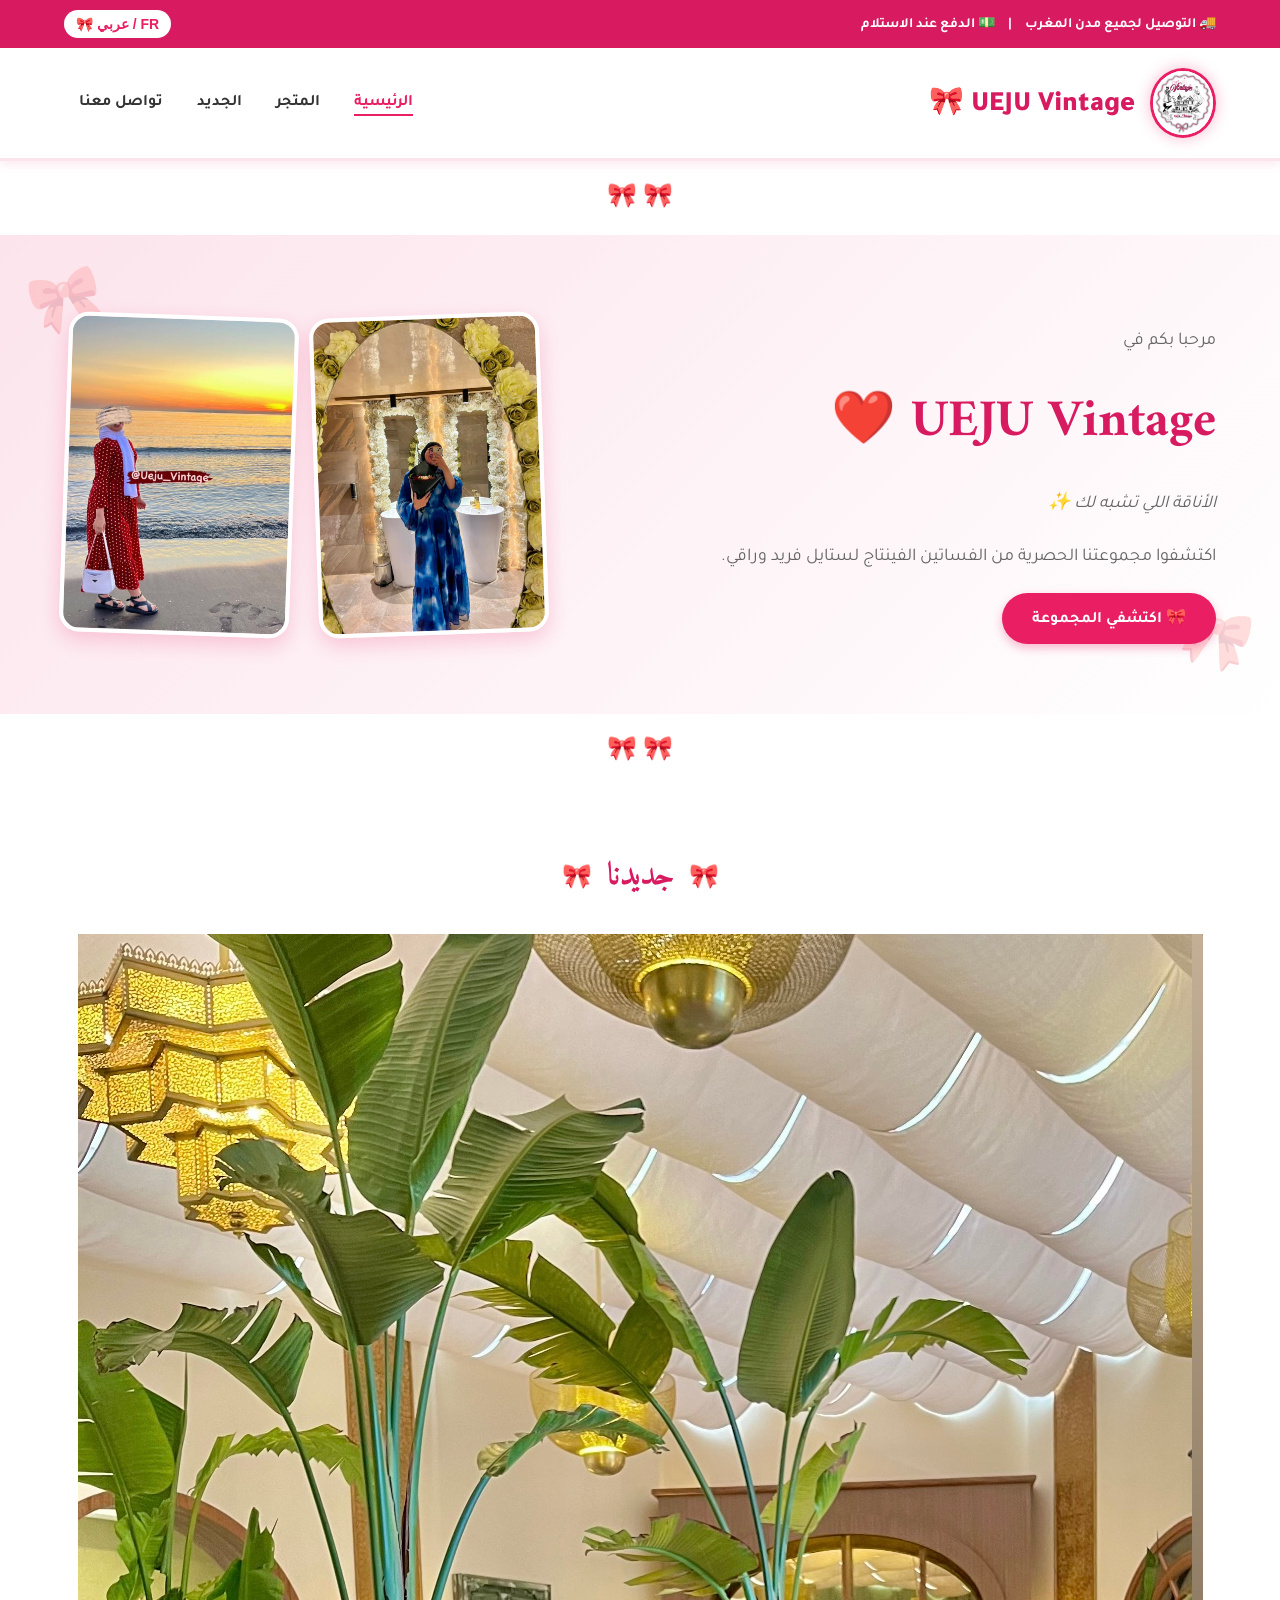
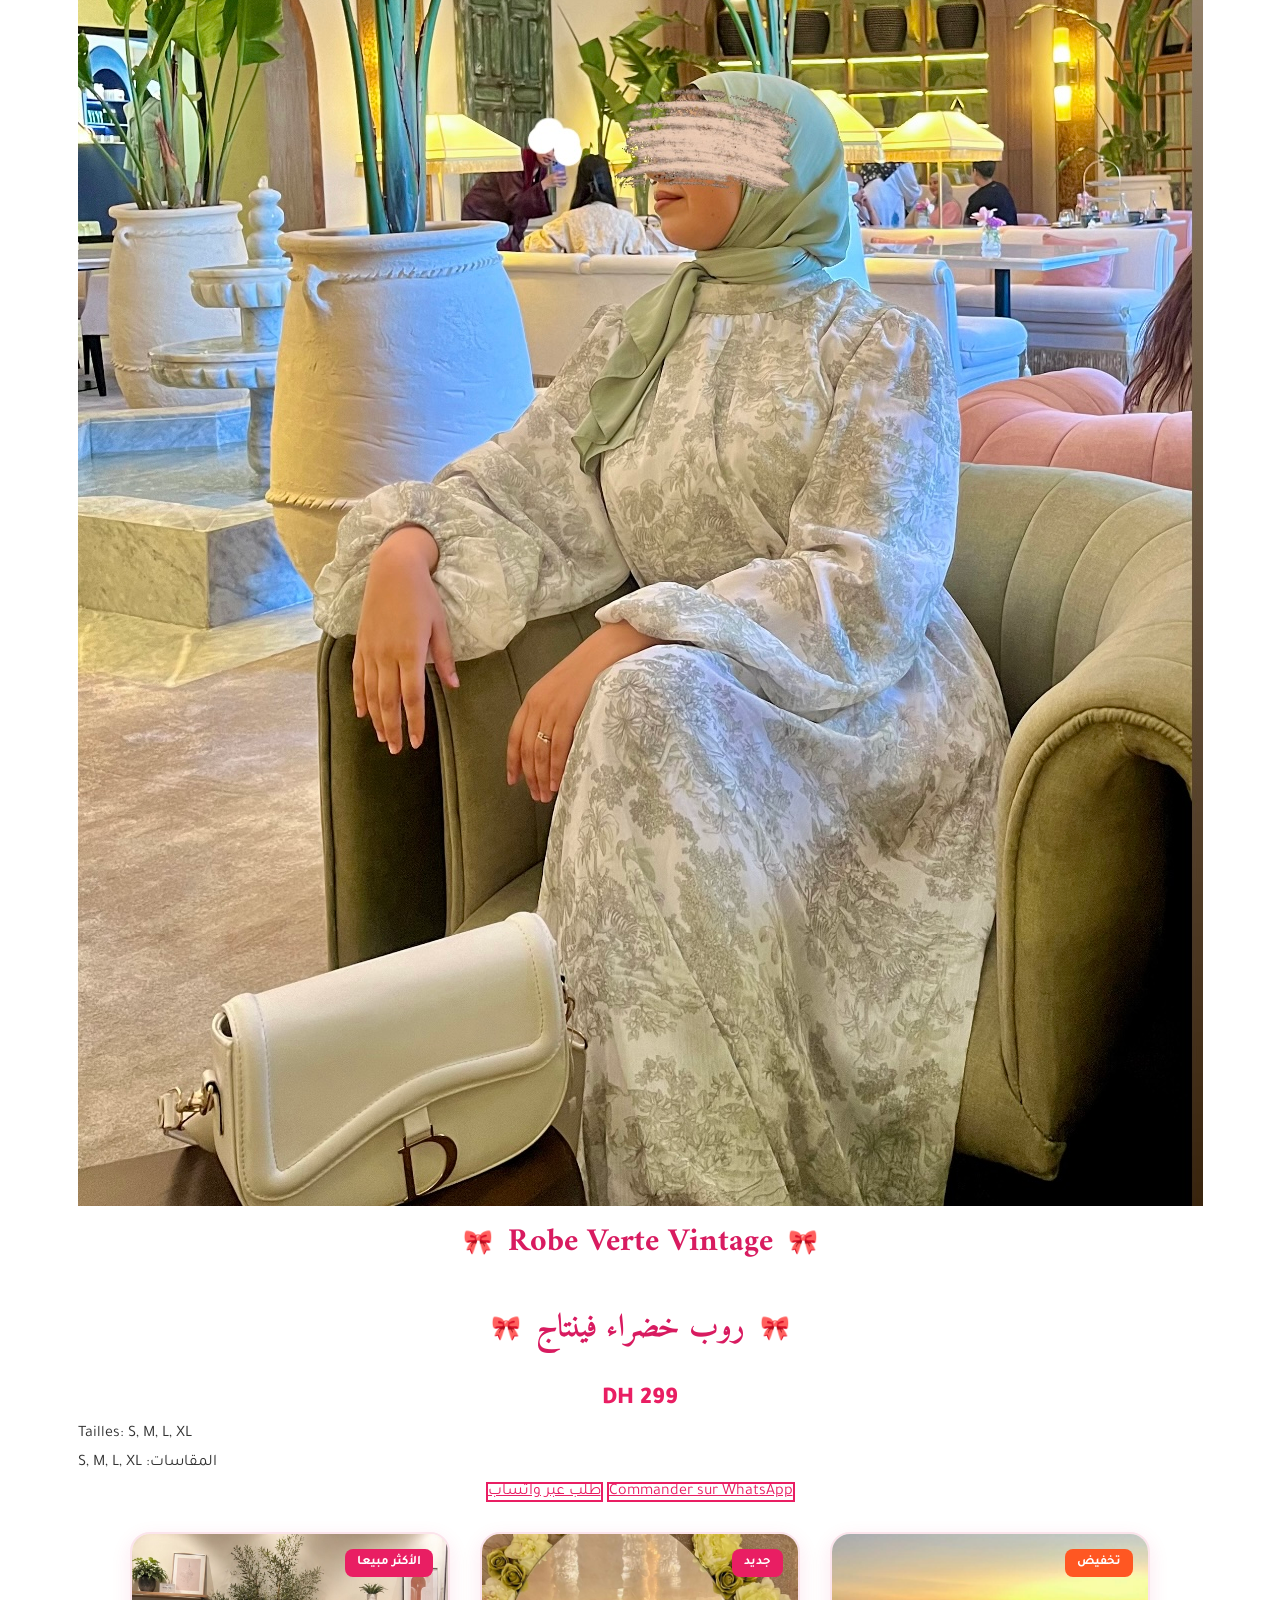
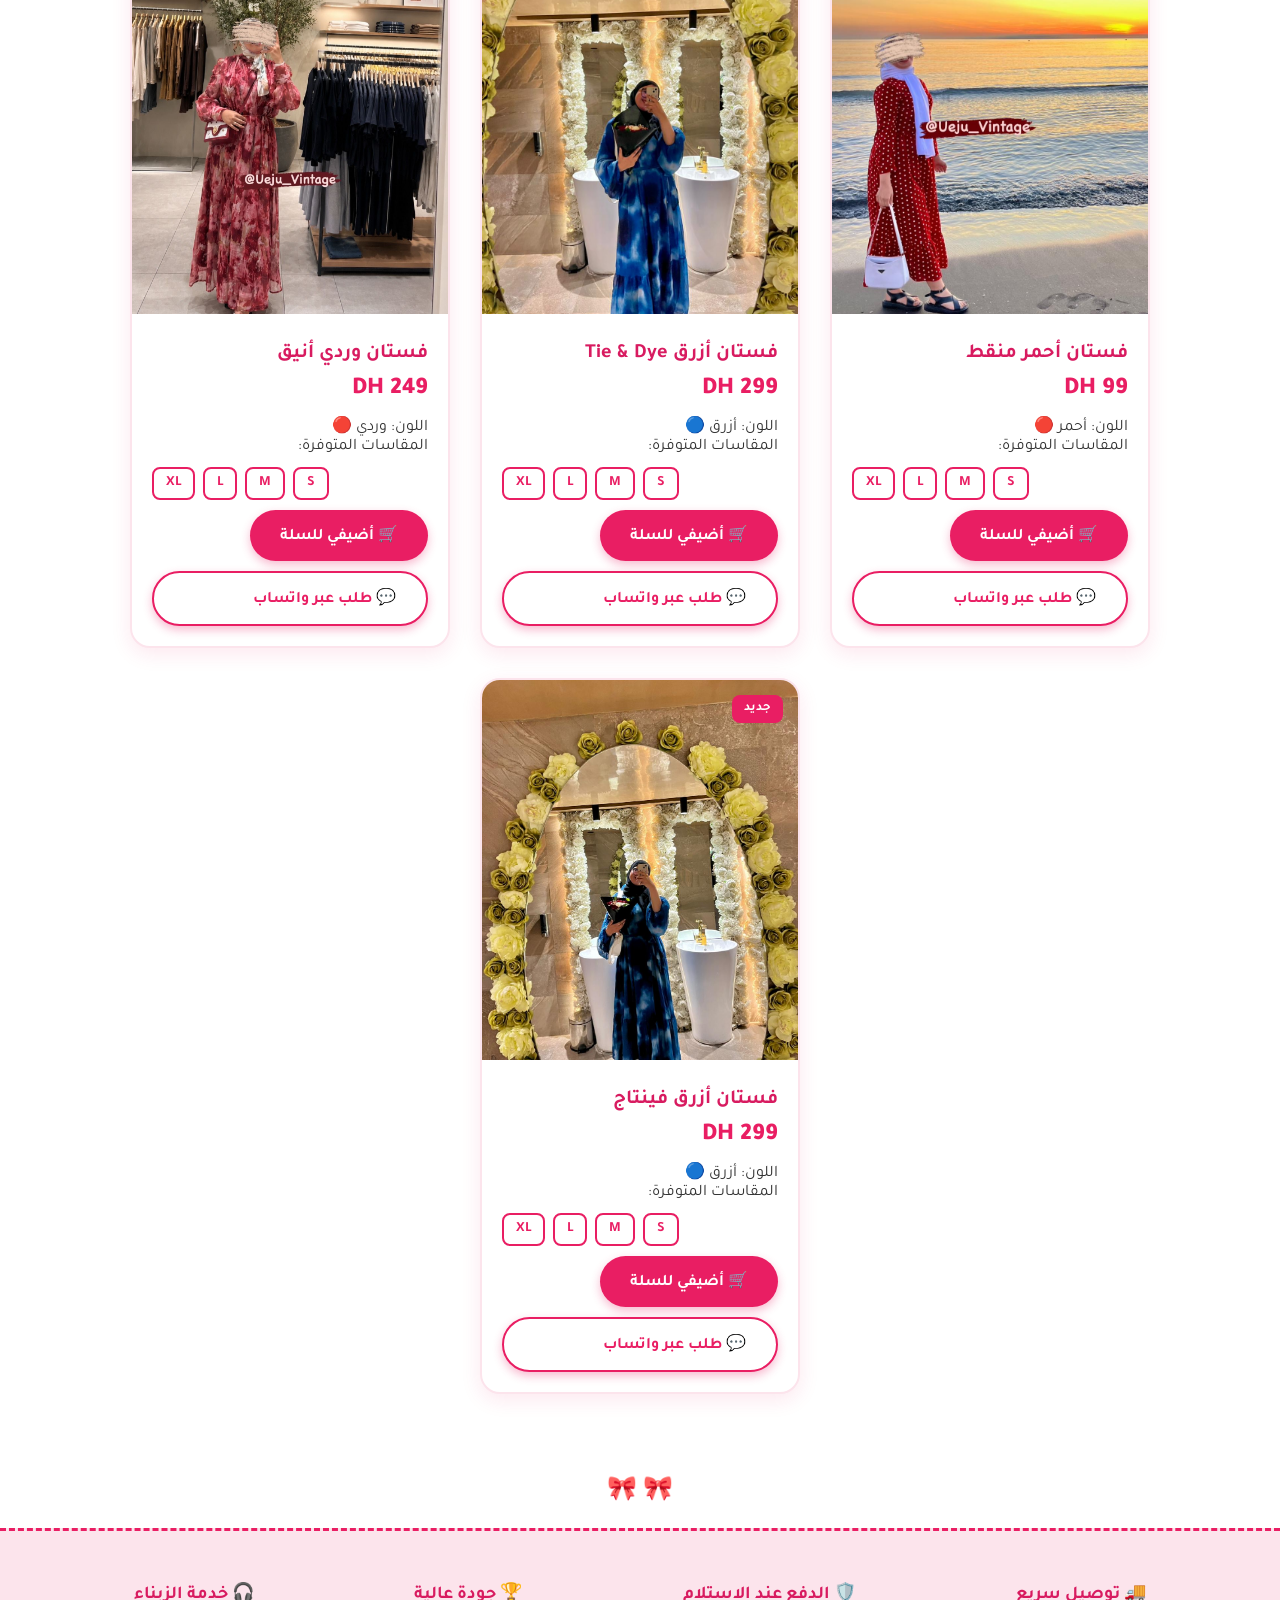
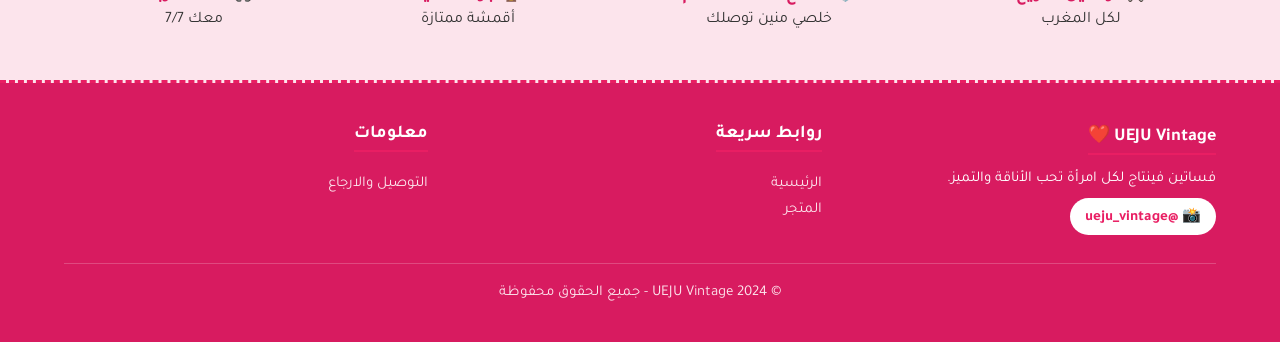
<file: index.html>
<!DOCTYPE html>
<html lang="ar" dir="rtl">
<head>
<meta charset="UTF-8">
<meta name="viewport" content="width=device-width, initial-scale=1.0">
<title>UEJU Vintage</title>
<link href="https://fonts.googleapis.com/css2?family=Tajawal:wght@400;700;900&family=Amiri:wght@400;700&family=Playfair+Display:wght@400;700&family=Poppins:wght@400;500;700&display=swap" rel="stylesheet">
<style>
:root{--pink:#e91e63;--dark-pink:#d81b60;--light-pink:#fce4ec;--text:#333;--bg:#fff;}
*{margin:0;padding:0;box-sizing:border-box}
body{font-family:'Tajawal',sans-serif;color:var(--text);background:var(--bg);background-image:url('https://www.transparenttextures.com/patterns/otis-redding.png');}
body.lang-fr{font-family:'Poppins',sans-serif; direction:ltr; text-align:left;}
h1,h2,h3{font-family:'Amiri',serif}
.lang-fr h1,.lang-fr h2,.lang-fr h3{font-family:'Playfair Display',serif}

.top-bar{background:var(--dark-pink);padding:10px 5%;font-size:14px;display:flex;justify-content:space-between;align-items:center;color:#fff;font-weight:700}
.lang-switcher{background:#fff;color:var(--pink);border:none;padding:6px 12px;border-radius:20px;font-weight:700;cursor:pointer;font-size:14px}
header{display:flex;align-items:center;justify-content:space-between;padding:20px 5%;background:#fff;box-shadow:0 3px 10px rgba(233,30,99,0.1);position:sticky;top:0;z-index:10;border-bottom:3px solid var(--light-pink)}
.logo{display:flex;align-items:center;gap:15px;color:var(--dark-pink);font-size:28px;font-weight:900}
.logo img{height:70px;border-radius:50%;border:3px solid var(--pink);box-shadow:0 0 15px rgba(233,30,99,0.3)}
nav a{margin:0 15px;text-decoration:none;color:var(--text);font-weight:700;font-size:16px}
nav a.active, nav a:hover{color:var(--pink);border-bottom:2px solid var(--pink);padding-bottom:3px}
.lang-fr nav a{margin:0 15px}

.divider{text-align:center;margin:20px 0;color:var(--pink);font-size:24px}

.hero{position:relative;display:flex;align-items:center;justify-content:space-between;padding:70px 5%;background:linear-gradient(135deg, var(--light-pink) 0%, #fff 100%);overflow:hidden;gap:40px}
.lang-fr .hero{flex-direction:row;}
.hero::before{content:'🎀';position:absolute;left:30px;top:30px;font-size:60px;opacity:0.2;z-index:0;transform:rotate(-15deg)}
.lang-fr .hero::before{left:auto; right:30px;}
.hero::after{content:'🎀';position:absolute;right:30px;bottom:30px;font-size:60px;opacity:0.2;z-index:0;transform:rotate(15deg)}
.lang-fr .hero::after{right:auto; left:30px;}
.hero-text{max-width:50%;position:relative;z-index:2;text-align:right}
.lang-fr .hero-text{text-align:left;}
.hero-text h2{font-size:52px;color:var(--dark-pink);margin:10px 0}
.hero-text p{margin:20px 0;color:#666;line-height:1.8;font-size:18px}
.btn{background:var(--pink);color:#fff;border:none;padding:14px 30px;border-radius:30px;font-weight:700;cursor:pointer;text-decoration:none;display:inline-block;transition:0.3s;font-size:16px;box-shadow:0 4px 10px rgba(233,30,99,0.3)}
.btn:hover{transform:scale(1.05);background:var(--dark-pink)}

.hero-images{display:flex;gap:20px;position:relative;z-index:2}
.hero-images img{width:230px;height:320px;object-fit:cover;border-radius:20px;box-shadow:0 8px 20px rgba(233,30,99,0.2);border:4px solid #fff;transition:0.3s}
.hero-images img:hover{transform:scale(1.05) rotate(0deg) !important}

.section{padding:60px 5%;text-align:center;position:relative}
.section h3{font-size:32px;margin-bottom:30px;color:var(--dark-pink)}
.section h3::before,.section h3::after{content:'🎀';margin:0 15px;color:var(--pink);font-size:24px}

.products{display:flex;gap:30px;justify-content:center;flex-wrap:wrap}
.card{background:#fff;border-radius:20px;box-shadow:0 6px 20px rgba(233,30,99,0.1);width:320px;overflow:hidden;text-align:right;position:relative;transition:0.3s;border:2px solid var(--light-pink)}
.lang-fr .card{text-align:left;}
.card:hover{transform:translateY(-10px);box-shadow:0 10px 25px rgba(233,30,99,0.2)}
.badge{position:absolute;top:15px;right:15px;background:var(--pink);color:#fff;padding:6px 12px;border-radius:8px;font-size:13px;z-index:2;font-weight:700}
.lang-fr .badge{right:auto; left:15px;}
.badge.promo{background:#ff5722}
.card img{width:100%;height:380px;object-fit:cover}
.card-body{padding:20px}
.card-body h4{font-size:20px;margin-bottom:8px;color:var(--dark-pink)}
.price{color:var(--pink);font-size:24px;font-weight:900;margin:10px 0}
.sizes{display:flex;gap:8px;margin:10px 0;justify-content:flex-end;flex-wrap:wrap}
.lang-fr .sizes{justify-content:flex-start;}
.sizes span{border:2px solid var(--pink);padding:6px 12px;border-radius:8px;font-size:14px;cursor:pointer;font-weight:700;color:var(--pink)}
.sizes span:hover{background:var(--pink);color:#fff}
.whatsapp-btn{background:#fff;color:var(--pink);border:2px solid var(--pink);margin-top:10px;width:100%}

.features{display:flex;justify-content:space-around;padding:50px 5%;background:var(--light-pink);gap:20px;flex-wrap:wrap;border-top:3px dashed var(--pink);border-bottom:3px dashed var(--pink)}
.feature{text-align:center;max-width:200px}
.feature h5{color:var(--dark-pink);font-size:18px;margin-bottom:5px}

footer{background:var(--dark-pink);padding:40px 5%;font-size:15px;color:#fff;position:relative;text-align:right}
.lang-fr footer{text-align:left;}
.footer-grid{display:grid;grid-template-columns:repeat(auto-fit,minmax(200px,1fr));gap:30px;margin-bottom:20px}
footer h5{margin-bottom:15px;color:#fff;font-size:18px;border-bottom:2px solid var(--pink);padding-bottom:5px;display:inline-block}
footer a{display:block;color:#fce4ec;text-decoration:none;margin:8px 0}
footer a:hover{color:#fff}
.copyright{text-align:center;border-top:1px solid rgba(255,255,255,0.2);padding-top:20px;color:#fce4ec}
.insta-link{display:inline-flex;align-items:center;gap:8px;background:#fff;color:var(--pink);padding:8px 15px;border-radius:20px;font-weight:700;margin-top:10px}
</style>
</head>
<body>

<div class="top-bar">
  <div>
    <span class="lang-ar">🚚 التوصيل لجميع مدن المغرب</span>
    <span class="lang-fr" style="display:none">🚚 Livraison partout au Maroc</span>
    <span style="margin:0 10px">|</span>
    <span class="lang-ar">💵 الدفع عند الاستلام</span>
    <span class="lang-fr" style="display:none">💵 Paiement à la livraison</span>
  </div>
  <button class="lang-switcher" onclick="switchLang()">FR / عربي 🎀</button>
</div>

<header>
  <div class="logo">
    <img src="logo.jpg" alt="UEJU Vintage"> 
    <span>UEJU Vintage 🎀</span>
  </div>
  <nav>
    <a href="#" class="active lang-ar">الرئيسية</a>
    <a href="#" class="active lang-fr" style="display:none">Accueil</a>
    <a href="#" class="lang-ar">المتجر</a>
    <a href="#" class="lang-fr" style="display:none">Boutique</a>
    <a href="#" class="lang-ar">الجديد</a>
    <a href="#" class="lang-fr" style="display:none">Nouveautés</a>
    <a href="#" class="lang-ar">تواصل معنا</a>
    <a href="#" class="lang-fr" style="display:none">Contact</a>
  </nav>
</header>

<div class="divider">🎀 🎀</div>

<section class="hero">
  <div class="hero-text">
    <p class="lang-ar">مرحبا بكم في</p>
    <p class="lang-fr" style="display:none">BIENVENUE CHEZ</p>
    <h2>UEJU Vintage ❤️</h2>
    <p class="lang-ar"><em>الأناقة اللي تشبه لك ✨</em></p>
    <p class="lang-fr" style="display:none"><em>L'élégance qui vous ressemble ✨</em></p>
    <p class="lang-ar">اكتشفوا مجموعتنا الحصرية من الفساتين الفينتاج لستايل فريد وراقي.</p>
    <p class="lang-fr" style="display:none">Découvrez notre collection exclusive de robes vintage pour un style unique et raffiné.</p>
    <a href="#nouveautes" class="btn lang-ar">🎀 اكتشفي المجموعة</a>
    <a href="#nouveautes" class="btn lang-fr" style="display:none">🎀 Découvrir la collection</a>
  </div>
  <div class="hero-images">
    <img src="robe-bleue2.jpg" alt="Robe Bleue" style="transform:rotate(-2deg)">
    <img src="robe-rouge.jpg" alt="Robe Rouge" style="transform:rotate(2deg)">
  </div>
</section>

<div class="divider">🎀 🎀</div>

<section class="section" id="nouveautes">
  <h3 class="lang-ar">جديدنا</h3>
  <h3 class="lang-fr" style="display:none">NOS NOUVEAUTÉS</h3>
  <div class="products">
    <!-- 6. Robe Verte Vintage 299DH -->
<div class="product-card">
    <img src="robe-verte-vintage.jpg" alt="Robe Verte Vintage">
    <h3 lang="fr">Robe Verte Vintage</h3><h3 lang="ar">روب خضراء فينتاج</h3>
    <p class="price">299 DH</p>
    <p class="sizes" lang="fr">Tailles: S, M, L, XL</p><p class="sizes" lang="ar">المقاسات: S, M, L, XL</p>
    <a href="https://wa.me/212655576826?text=Bghit Robe Verte Vintage 299DH Taille S M L XL" target="_blank" class="whatsapp-btn" lang="fr">Commander sur WhatsApp</a>
    <a href="https://wa.me/212655576826?text=Bghit Robe Verte Vintage 299DH Taille S M L XL" target="_blank" class="whatsapp-btn" lang="ar">طلب عبر واتساب</a>
</div>
    <div class="card">
      <span class="badge promo lang-ar">تخفيض</span>
      <span class="badge promo lang-fr" style="display:none">PROMO</span>
      <img src="robe-rouge.jpg" alt="Robe Rouge Vintage">
      <div class="card-body">
        <h4 class="lang-ar">فستان أحمر منقط</h4>
        <h4 class="lang-fr" style="display:none">Robe Rouge à Pois</h4>
        <p class="price">99 DH</p>
        <p class="lang-ar">اللون: أحمر 🔴</p>
        <p class="lang-fr" style="display:none">Couleur: Rouge 🔴</p>
        <p class="lang-ar">المقاسات المتوفرة:</p>
        <p class="lang-fr" style="display:none">Tailles disponibles:</p>
        <div class="sizes"><span>S</span><span>M</span><span>L</span><span>XL</span></div>
        <a href="https://wa.me/212655576826?text=بغيت نكوموندي الفستان الأحمر 99 درهم" class="btn lang-ar">🛒 أضيفي للسلة</a>
        <a href="https://wa.me/212655576826?text=Je veux commander la Robe Rouge 99DH" class="btn lang-fr" style="display:none">🛒 Ajouter au panier</a>
        <a href="https://wa.me/212655576826?text=بغيت نكوموندي الفستان الأحمر 99 درهم" class="btn whatsapp-btn lang-ar">💬 طلب عبر واتساب</a>
        <a href="https://wa.me/212655576826?text=Je veux commander la Robe Rouge 99DH" class="btn whatsapp-btn lang-fr" style="display:none">💬 Commander sur WhatsApp</a>
      </div>
    </div>

    <div class="card">
      <span class="badge lang-ar">جديد</span>
      <span class="badge lang-fr" style="display:none">NOUVEAU</span>
      <img src="robe-bleue2.jpg" alt="Robe Bleue Tie & Dye">
      <div class="card-body">
        <h4 class="lang-ar">فستان أزرق Tie & Dye</h4>
        <h4 class="lang-fr" style="display:none">Robe Bleue Tie & Dye</h4>
        <p class="price">299 DH</p>
        <p class="lang-ar">اللون: أزرق 🔵</p>
        <p class="lang-fr" style="display:none">Couleur: Bleu 🔵</p>
        <p class="lang-ar">المقاسات المتوفرة:</p>
        <p class="lang-fr" style="display:none">Tailles disponibles:</p>
        <div class="sizes"><span>S</span><span>M</span><span>L</span><span>XL</span></div>
        <a href="https://wa.me/212655576826?text=بغيت نكوموندي الفستان الأزرق 299 درهم" class="btn lang-ar">🛒 أضيفي للسلة</a>
        <a href="https://wa.me/212655576826?text=Je veux commander la Robe Bleue 299DH" class="btn lang-fr" style="display:none">🛒 Ajouter au panier</a>
        <a href="https://wa.me/212655576826?text=بغيت نكوموندي الفستان الأزرق 299 درهم" class="btn whatsapp-btn lang-ar">💬 طلب عبر واتساب</a>
        <a href="https://wa.me/212655576826?text=Je veux commander la Robe Bleue 299DH" class="btn whatsapp-btn lang-fr" style="display:none">💬 Commander sur WhatsApp</a>
      </div>
    </div>

    <div class="card">
      <span class="badge lang-ar">الأكثر مبيعا</span>
      <span class="badge lang-fr" style="display:none">BEST SELLER</span>
      <img src="robe.jpg" alt="Robe Fleurie Élégante">
      <div class="card-body">
        <h4 class="lang-ar">فستان وردي أنيق</h4>
        <h4 class="lang-fr" style="display:none">Robe Fleurie Élégante</h4>
        <p class="price">249 DH</p>
        <p class="lang-ar">اللون: وردي 🔴</p>
        <p class="lang-fr" style="display:none">Couleur: Rose 🔴</p>
        <p class="lang-ar">المقاسات المتوفرة:</p>
        <p class="lang-fr" style="display:none">Tailles disponibles:</p>
        <div class="sizes"><span>S</span><span>M</span><span>L</span><span>XL</span></div>
        <a href="https://wa.me/212655576826?text=بغيت نكوموندي الفستان الوردي 249 درهم" class="btn lang-ar">🛒 أضيفي للسلة</a>
        <a href="https://wa.me/212655576826?text=Je veux commander la Robe Rose 249DH" class="btn lang-fr" style="display:none">🛒 Ajouter au panier</a>
        <a href="https://wa.me/212655576826?text=بغيت نكوموندي الفستان الوردي 249 درهم" class="btn whatsapp-btn lang-ar">💬 طلب عبر واتساب</a>
        <a href="https://wa.me/212655576826?text=Je veux commander la Robe Rose 249DH" class="btn whatsapp-btn lang-fr" style="display:none">💬 Commander sur WhatsApp</a>
      </div>
    </div>

    <div class="card">
      <span class="badge lang-ar">جديد</span>
      <span class="badge lang-fr" style="display:none">NOUVEAU</span>
      <img src="robe-bleue.jpg" alt="Robe Bleue Vintage">
      <div class="card-body">
        <h4 class="lang-ar">فستان أزرق فينتاج</h4>
        <h4 class="lang-fr" style="display:none">Robe Bleue Vintage</h4>
        <p class="price">299 DH</p>
        <p class="lang-ar">اللون: أزرق 🔵</p>
        <p class="lang-fr" style="display:none">Couleur: Bleu 🔵</p>
        <p class="lang-ar">المقاسات المتوفرة:</p>
        <p class="lang-fr" style="display:none">Tailles disponibles:</p>
        <div class="sizes"><span>S</span><span>M</span><span>L</span><span>XL</span></div>
        <a href="https://wa.me/212655576826?text=بغيت نكوموندي الفستان الأزرق 299 درهم" class="btn lang-ar">🛒 أضيفي للسلة</a>
        <a href="https://wa.me/212655576826?text=Je veux commander la Robe Bleue 299DH" class="btn lang-fr" style="display:none">🛒 Ajouter au panier</a>
        <a href="https://wa.me/212655576826?text=بغيت نكوموندي الفستان الأزرق 299 درهم" class="btn whatsapp-btn lang-ar">💬 طلب عبر واتساب</a>
        <a href="https://wa.me/212655576826?text=Je veux commander la Robe Bleue 299DH" class="btn whatsapp-btn lang-fr" style="display:none">💬 Commander sur WhatsApp</a>
      </div>
    </div>

  </div>
</section>

<div class="divider">🎀 🎀</div>

<div class="features">
  <div class="feature"><h5 class="lang-ar">🚚 توصيل سريع</h5><h5 class="lang-fr" style="display:none">🚚 Livraison rapide</h5><p class="lang-ar">لكل المغرب</p><p class="lang-fr" style="display:none">Partout au Maroc</p></div>
  <div class="feature"><h5 class="lang-ar">🛡️ الدفع عند الاستلام</h5><h5 class="lang-fr" style="display:none">🛡️ Paiement à la livraison</h5><p class="lang-ar">خلصي منين توصلك</p><p class="lang-fr" style="display:none">Payez quand vous recevez</p></div>
  <div class="feature"><h5 class="lang-ar">🏆 جودة عالية</h5><h5 class="lang-fr" style="display:none">🏆 Qualité premium</h5><p class="lang-ar">أقمشة ممتازة</p><p class="lang-fr" style="display:none">Tissus de haute qualité</p></div>
  <div class="feature"><h5 class="lang-ar">🎧 خدمة الزبناء</h5><h5 class="lang-fr" style="display:none">🎧 Service client</h5><p class="lang-ar">معك 7/7</p><p class="lang-fr" style="display:none">À votre écoute 7j/7</p></div>
</div>

<footer>
  <div class="footer-grid">
    <div>
      <h5>UEJU Vintage ❤️</h5>
      <p class="lang-ar">فساتين فينتاج لكل امرأة تحب الأناقة والتميز.</p>
      <p class="lang-fr" style="display:none">Des robes vintage pour chaque femme qui aime l'élégance et la différence.</p>
      <a href="https://www.instagram.com/ueju_vintage?igsh=eWU4ejkxZmxuYmI1" target="_blank" class="insta-link">📸 @ueju_vintage</a>
    </div>
    <div>
      <h5 class="lang-ar">روابط سريعة</h5>
      <h5 class="lang-fr" style="display:none">LIENS RAPIDES</h5>
      <a href="#" class="lang-ar">الرئيسية</a><a href="#" class="lang-fr" style="display:none">Accueil</a>
      <a href="#" class="lang-ar">المتجر</a><a href="#" class="lang-fr" style="display:none">Boutique</a>
    </div>
    <div>
      <h5 class="lang-ar">معلومات</h5>
      <h5 class="lang-fr" style="display:none">INFORMATIONS</h5>
      <a href="#" class="lang-ar">التوصيل والارجاع</a><a href="#" class="lang-fr" style="display:none">Livraison & Retours</a>
    </div>
  </div>
  <p class="copyright lang-ar">©️ 2024 UEJU Vintage - جميع الحقوق محفوظة</p>
  <p class="copyright lang-fr" style="display:none">©️ 2024 UEJU Vintage - Tous droits réservés</p>
</footer>

<script>
function switchLang(){
  document.body.classList.toggle('lang-fr');
  let ar = document.querySelectorAll('.lang-ar');
  let fr = document.querySelectorAll('.lang-fr');
  if(document.body.classList.contains('lang-fr')){
    ar.forEach(el => el.style.display = 'none');
    fr.forEach(el => el.style.display = '');
    document.documentElement.lang = 'fr';
    document.documentElement.dir = 'ltr';
  } else {
    fr.forEach(el => el.style.display = 'none');
    ar.forEach(el => el.style.display = '');
    document.documentElement.lang = 'ar';
    document.documentElement.dir = 'rtl';
  }
}
</script>

</body>
</html>
</file>
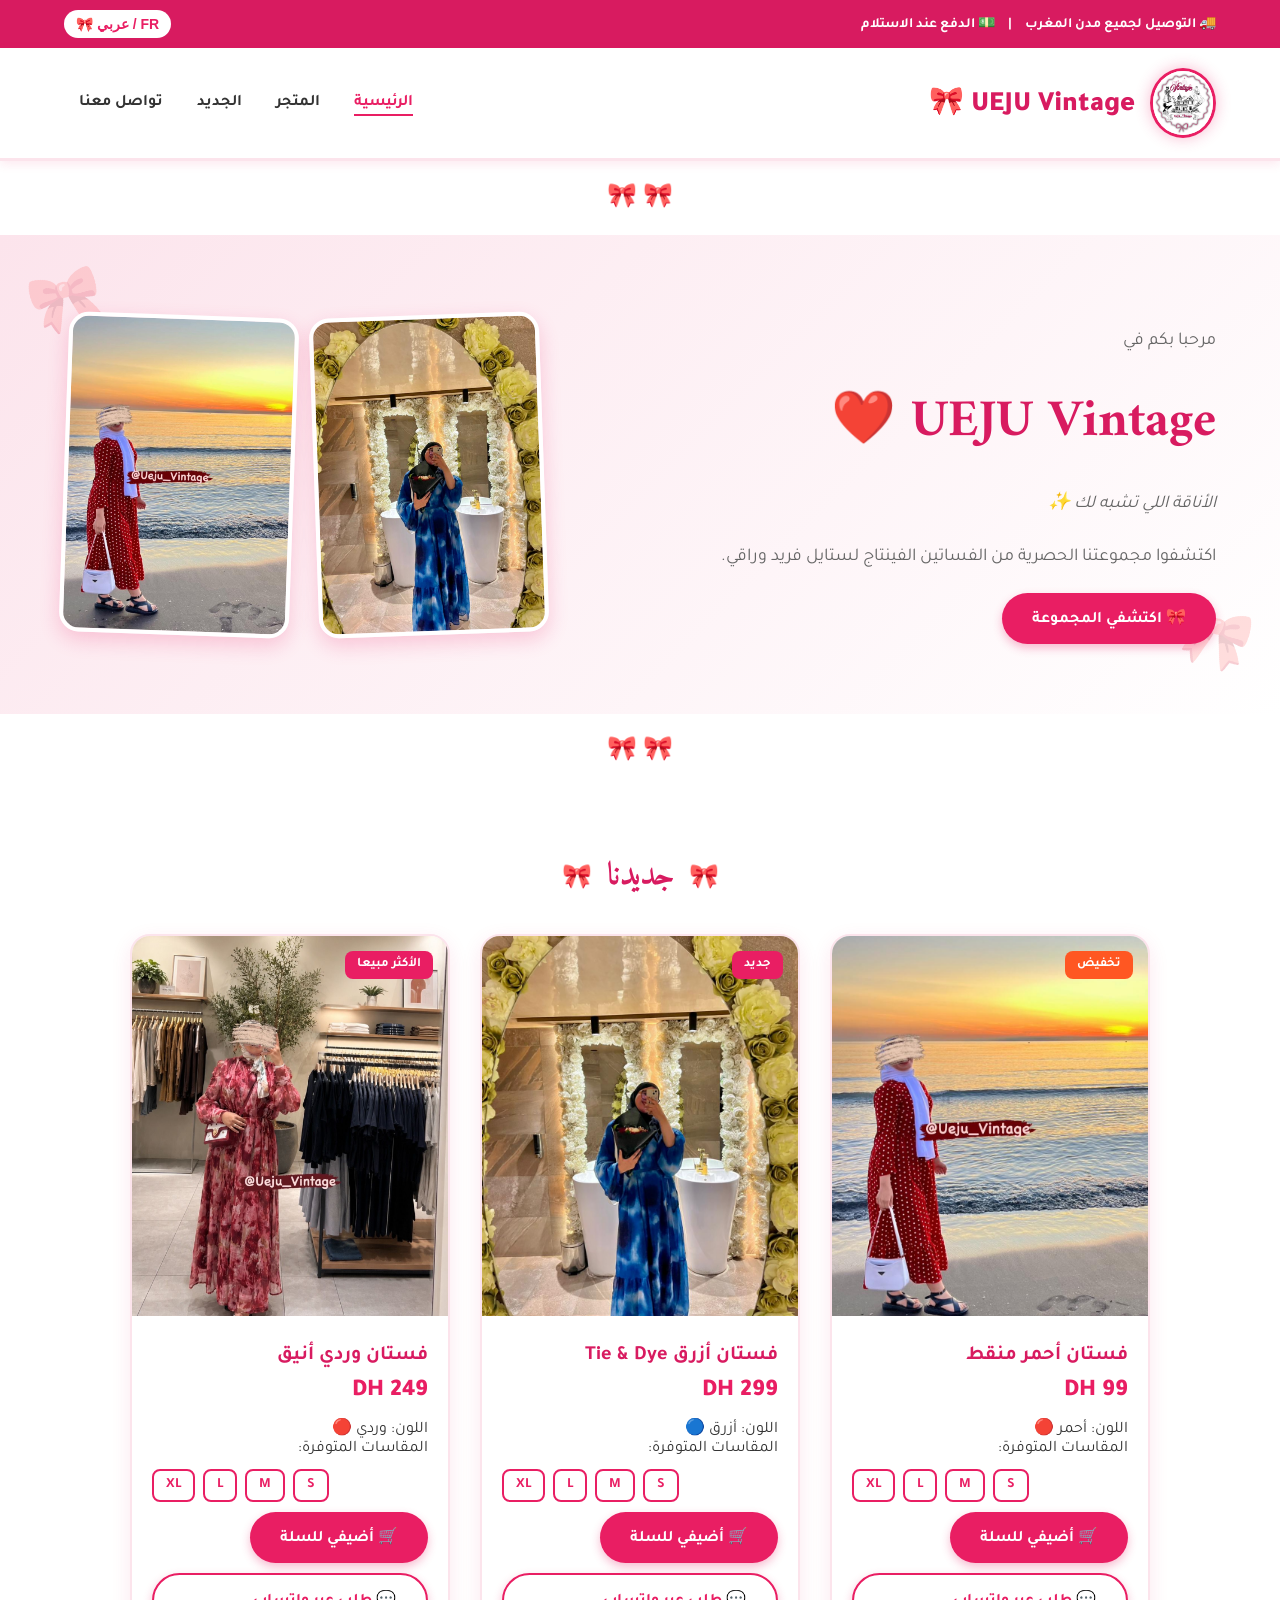
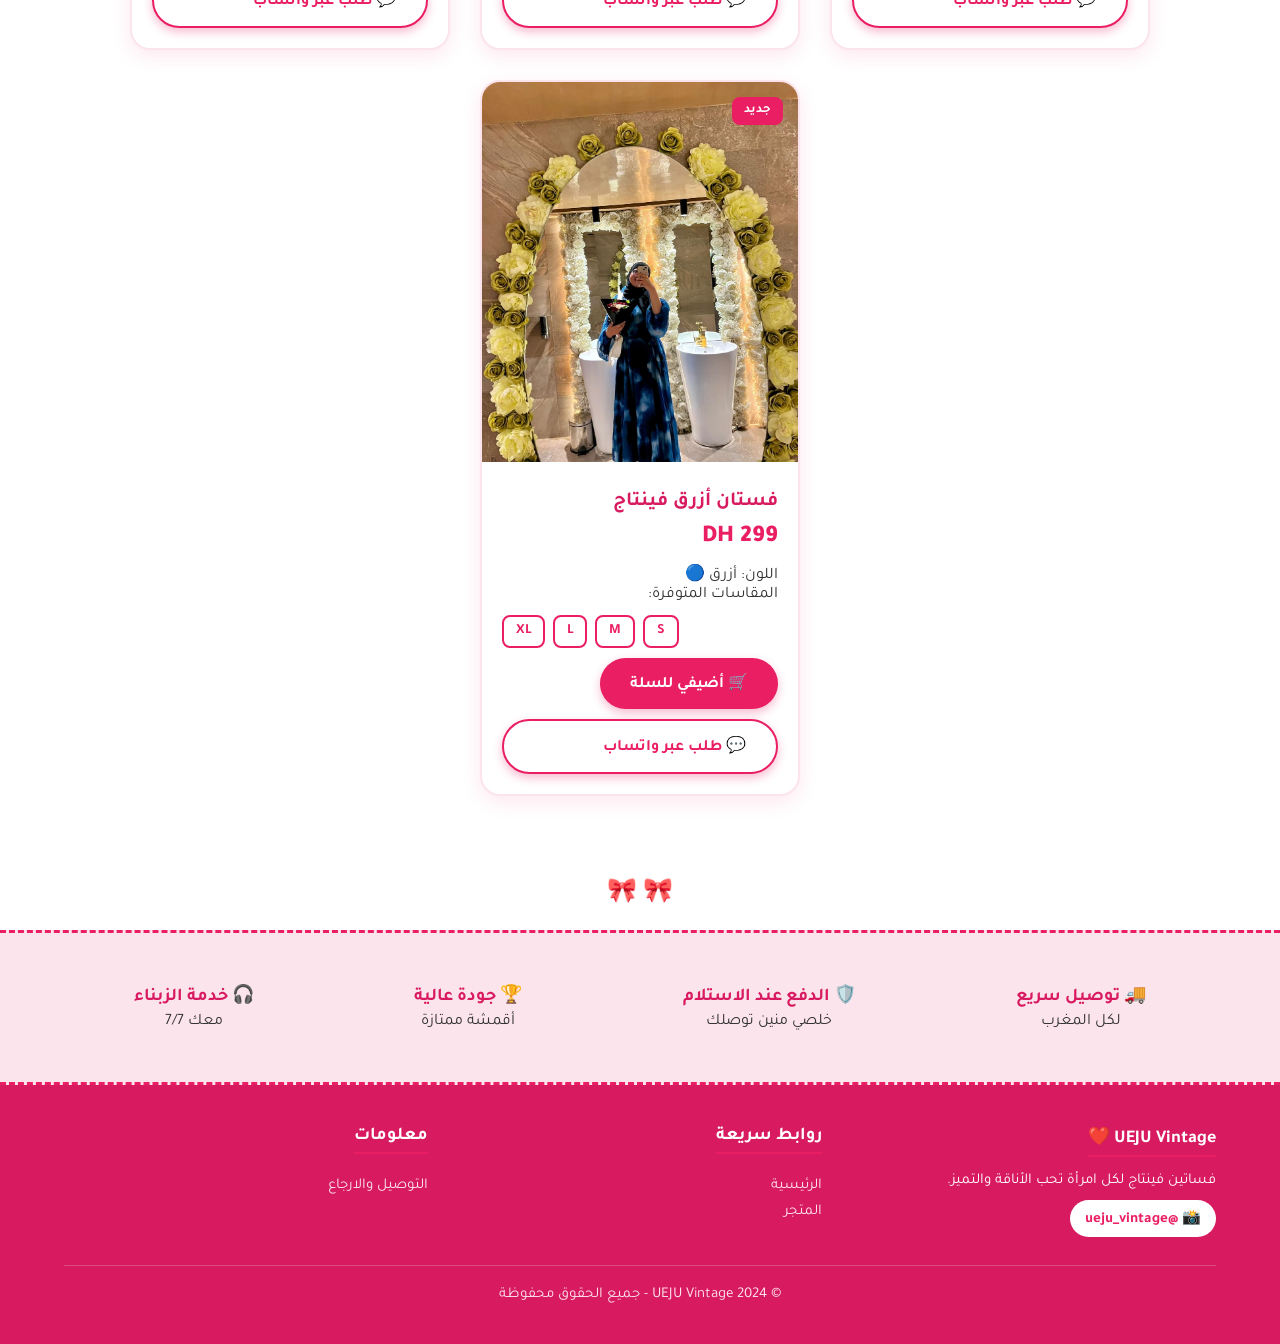
<file: index 18.04.48.html>
<!DOCTYPE html>
<html lang="ar" dir="rtl">
<head>
<meta charset="UTF-8">
<meta name="viewport" content="width=device-width, initial-scale=1.0">
<title>UEJU Vintage</title>
<link href="https://fonts.googleapis.com/css2?family=Tajawal:wght@400;700;900&family=Amiri:wght@400;700&family=Playfair+Display:wght@400;700&family=Poppins:wght@400;500;700&display=swap" rel="stylesheet">
<style>
:root{--pink:#e91e63;--dark-pink:#d81b60;--light-pink:#fce4ec;--text:#333;--bg:#fff;}
*{margin:0;padding:0;box-sizing:border-box}
body{font-family:'Tajawal',sans-serif;color:var(--text);background:var(--bg);background-image:url('https://www.transparenttextures.com/patterns/otis-redding.png');}
body.lang-fr{font-family:'Poppins',sans-serif; direction:ltr; text-align:left;}
h1,h2,h3{font-family:'Amiri',serif}
.lang-fr h1,.lang-fr h2,.lang-fr h3{font-family:'Playfair Display',serif}

.top-bar{background:var(--dark-pink);padding:10px 5%;font-size:14px;display:flex;justify-content:space-between;align-items:center;color:#fff;font-weight:700}
.lang-switcher{background:#fff;color:var(--pink);border:none;padding:6px 12px;border-radius:20px;font-weight:700;cursor:pointer;font-size:14px}
header{display:flex;align-items:center;justify-content:space-between;padding:20px 5%;background:#fff;box-shadow:0 3px 10px rgba(233,30,99,0.1);position:sticky;top:0;z-index:10;border-bottom:3px solid var(--light-pink)}
.logo{display:flex;align-items:center;gap:15px;color:var(--dark-pink);font-size:28px;font-weight:900}
.logo img{height:70px;border-radius:50%;border:3px solid var(--pink);box-shadow:0 0 15px rgba(233,30,99,0.3)}
nav a{margin:0 15px;text-decoration:none;color:var(--text);font-weight:700;font-size:16px}
nav a.active, nav a:hover{color:var(--pink);border-bottom:2px solid var(--pink);padding-bottom:3px}
.lang-fr nav a{margin:0 15px}

.divider{text-align:center;margin:20px 0;color:var(--pink);font-size:24px}

.hero{position:relative;display:flex;align-items:center;justify-content:space-between;padding:70px 5%;background:linear-gradient(135deg, var(--light-pink) 0%, #fff 100%);overflow:hidden;gap:40px}
.lang-fr .hero{flex-direction:row;}
.hero::before{content:'🎀';position:absolute;left:30px;top:30px;font-size:60px;opacity:0.2;z-index:0;transform:rotate(-15deg)}
.lang-fr .hero::before{left:auto; right:30px;}
.hero::after{content:'🎀';position:absolute;right:30px;bottom:30px;font-size:60px;opacity:0.2;z-index:0;transform:rotate(15deg)}
.lang-fr .hero::after{right:auto; left:30px;}
.hero-text{max-width:50%;position:relative;z-index:2;text-align:right}
.lang-fr .hero-text{text-align:left;}
.hero-text h2{font-size:52px;color:var(--dark-pink);margin:10px 0}
.hero-text p{margin:20px 0;color:#666;line-height:1.8;font-size:18px}
.btn{background:var(--pink);color:#fff;border:none;padding:14px 30px;border-radius:30px;font-weight:700;cursor:pointer;text-decoration:none;display:inline-block;transition:0.3s;font-size:16px;box-shadow:0 4px 10px rgba(233,30,99,0.3)}
.btn:hover{transform:scale(1.05);background:var(--dark-pink)}

.hero-images{display:flex;gap:20px;position:relative;z-index:2}
.hero-images img{width:230px;height:320px;object-fit:cover;border-radius:20px;box-shadow:0 8px 20px rgba(233,30,99,0.2);border:4px solid #fff;transition:0.3s}
.hero-images img:hover{transform:scale(1.05) rotate(0deg) !important}

.section{padding:60px 5%;text-align:center;position:relative}
.section h3{font-size:32px;margin-bottom:30px;color:var(--dark-pink)}
.section h3::before,.section h3::after{content:'🎀';margin:0 15px;color:var(--pink);font-size:24px}

.products{display:flex;gap:30px;justify-content:center;flex-wrap:wrap}
.card{background:#fff;border-radius:20px;box-shadow:0 6px 20px rgba(233,30,99,0.1);width:320px;overflow:hidden;text-align:right;position:relative;transition:0.3s;border:2px solid var(--light-pink)}
.lang-fr .card{text-align:left;}
.card:hover{transform:translateY(-10px);box-shadow:0 10px 25px rgba(233,30,99,0.2)}
.badge{position:absolute;top:15px;right:15px;background:var(--pink);color:#fff;padding:6px 12px;border-radius:8px;font-size:13px;z-index:2;font-weight:700}
.lang-fr .badge{right:auto; left:15px;}
.badge.promo{background:#ff5722}
.card img{width:100%;height:380px;object-fit:cover}
.card-body{padding:20px}
.card-body h4{font-size:20px;margin-bottom:8px;color:var(--dark-pink)}
.price{color:var(--pink);font-size:24px;font-weight:900;margin:10px 0}
.sizes{display:flex;gap:8px;margin:10px 0;justify-content:flex-end;flex-wrap:wrap}
.lang-fr .sizes{justify-content:flex-start;}
.sizes span{border:2px solid var(--pink);padding:6px 12px;border-radius:8px;font-size:14px;cursor:pointer;font-weight:700;color:var(--pink)}
.sizes span:hover{background:var(--pink);color:#fff}
.whatsapp-btn{background:#fff;color:var(--pink);border:2px solid var(--pink);margin-top:10px;width:100%}

.features{display:flex;justify-content:space-around;padding:50px 5%;background:var(--light-pink);gap:20px;flex-wrap:wrap;border-top:3px dashed var(--pink);border-bottom:3px dashed var(--pink)}
.feature{text-align:center;max-width:200px}
.feature h5{color:var(--dark-pink);font-size:18px;margin-bottom:5px}

footer{background:var(--dark-pink);padding:40px 5%;font-size:15px;color:#fff;position:relative;text-align:right}
.lang-fr footer{text-align:left;}
.footer-grid{display:grid;grid-template-columns:repeat(auto-fit,minmax(200px,1fr));gap:30px;margin-bottom:20px}
footer h5{margin-bottom:15px;color:#fff;font-size:18px;border-bottom:2px solid var(--pink);padding-bottom:5px;display:inline-block}
footer a{display:block;color:#fce4ec;text-decoration:none;margin:8px 0}
footer a:hover{color:#fff}
.copyright{text-align:center;border-top:1px solid rgba(255,255,255,0.2);padding-top:20px;color:#fce4ec}
.insta-link{display:inline-flex;align-items:center;gap:8px;background:#fff;color:var(--pink);padding:8px 15px;border-radius:20px;font-weight:700;margin-top:10px}
</style>
</head>
<body>

<div class="top-bar">
  <div>
    <span class="lang-ar">🚚 التوصيل لجميع مدن المغرب</span>
    <span class="lang-fr" style="display:none">🚚 Livraison partout au Maroc</span>
    <span style="margin:0 10px">|</span>
    <span class="lang-ar">💵 الدفع عند الاستلام</span>
    <span class="lang-fr" style="display:none">💵 Paiement à la livraison</span>
  </div>
  <button class="lang-switcher" onclick="switchLang()">FR / عربي 🎀</button>
</div>

<header>
  <div class="logo">
    <img src="logo.jpg" alt="UEJU Vintage"> 
    <span>UEJU Vintage 🎀</span>
  </div>
  <nav>
    <a href="#" class="active lang-ar">الرئيسية</a>
    <a href="#" class="active lang-fr" style="display:none">Accueil</a>
    <a href="#" class="lang-ar">المتجر</a>
    <a href="#" class="lang-fr" style="display:none">Boutique</a>
    <a href="#" class="lang-ar">الجديد</a>
    <a href="#" class="lang-fr" style="display:none">Nouveautés</a>
    <a href="#" class="lang-ar">تواصل معنا</a>
    <a href="#" class="lang-fr" style="display:none">Contact</a>
  </nav>
</header>

<div class="divider">🎀 🎀</div>

<section class="hero">
  <div class="hero-text">
    <p class="lang-ar">مرحبا بكم في</p>
    <p class="lang-fr" style="display:none">BIENVENUE CHEZ</p>
    <h2>UEJU Vintage ❤️</h2>
    <p class="lang-ar"><em>الأناقة اللي تشبه لك ✨</em></p>
    <p class="lang-fr" style="display:none"><em>L'élégance qui vous ressemble ✨</em></p>
    <p class="lang-ar">اكتشفوا مجموعتنا الحصرية من الفساتين الفينتاج لستايل فريد وراقي.</p>
    <p class="lang-fr" style="display:none">Découvrez notre collection exclusive de robes vintage pour un style unique et raffiné.</p>
    <a href="#nouveautes" class="btn lang-ar">🎀 اكتشفي المجموعة</a>
    <a href="#nouveautes" class="btn lang-fr" style="display:none">🎀 Découvrir la collection</a>
  </div>
  <div class="hero-images">
    <img src="robe-bleue2.jpg" alt="Robe Bleue" style="transform:rotate(-2deg)">
    <img src="robe-rouge.jpg" alt="Robe Rouge" style="transform:rotate(2deg)">
  </div>
</section>

<div class="divider">🎀 🎀</div>

<section class="section" id="nouveautes">
  <h3 class="lang-ar">جديدنا</h3>
  <h3 class="lang-fr" style="display:none">NOS NOUVEAUTÉS</h3>
  <div class="products">
    
    <div class="card">
      <span class="badge promo lang-ar">تخفيض</span>
      <span class="badge promo lang-fr" style="display:none">PROMO</span>
      <img src="robe-rouge.jpg" alt="Robe Rouge Vintage">
      <div class="card-body">
        <h4 class="lang-ar">فستان أحمر منقط</h4>
        <h4 class="lang-fr" style="display:none">Robe Rouge à Pois</h4>
        <p class="price">99 DH</p>
        <p class="lang-ar">اللون: أحمر 🔴</p>
        <p class="lang-fr" style="display:none">Couleur: Rouge 🔴</p>
        <p class="lang-ar">المقاسات المتوفرة:</p>
        <p class="lang-fr" style="display:none">Tailles disponibles:</p>
        <div class="sizes"><span>S</span><span>M</span><span>L</span><span>XL</span></div>
        <a href="https://wa.me/212655576826?text=بغيت نكوموندي الفستان الأحمر 99 درهم" class="btn lang-ar">🛒 أضيفي للسلة</a>
        <a href="https://wa.me/212655576826?text=Je veux commander la Robe Rouge 99DH" class="btn lang-fr" style="display:none">🛒 Ajouter au panier</a>
        <a href="https://wa.me/212655576826?text=بغيت نكوموندي الفستان الأحمر 99 درهم" class="btn whatsapp-btn lang-ar">💬 طلب عبر واتساب</a>
        <a href="https://wa.me/212655576826?text=Je veux commander la Robe Rouge 99DH" class="btn whatsapp-btn lang-fr" style="display:none">💬 Commander sur WhatsApp</a>
      </div>
    </div>

    <div class="card">
      <span class="badge lang-ar">جديد</span>
      <span class="badge lang-fr" style="display:none">NOUVEAU</span>
      <img src="robe-bleue2.jpg" alt="Robe Bleue Tie & Dye">
      <div class="card-body">
        <h4 class="lang-ar">فستان أزرق Tie & Dye</h4>
        <h4 class="lang-fr" style="display:none">Robe Bleue Tie & Dye</h4>
        <p class="price">299 DH</p>
        <p class="lang-ar">اللون: أزرق 🔵</p>
        <p class="lang-fr" style="display:none">Couleur: Bleu 🔵</p>
        <p class="lang-ar">المقاسات المتوفرة:</p>
        <p class="lang-fr" style="display:none">Tailles disponibles:</p>
        <div class="sizes"><span>S</span><span>M</span><span>L</span><span>XL</span></div>
        <a href="https://wa.me/212655576826?text=بغيت نكوموندي الفستان الأزرق 299 درهم" class="btn lang-ar">🛒 أضيفي للسلة</a>
        <a href="https://wa.me/212655576826?text=Je veux commander la Robe Bleue 299DH" class="btn lang-fr" style="display:none">🛒 Ajouter au panier</a>
        <a href="https://wa.me/212655576826?text=بغيت نكوموندي الفستان الأزرق 299 درهم" class="btn whatsapp-btn lang-ar">💬 طلب عبر واتساب</a>
        <a href="https://wa.me/212655576826?text=Je veux commander la Robe Bleue 299DH" class="btn whatsapp-btn lang-fr" style="display:none">💬 Commander sur WhatsApp</a>
      </div>
    </div>

    <div class="card">
      <span class="badge lang-ar">الأكثر مبيعا</span>
      <span class="badge lang-fr" style="display:none">BEST SELLER</span>
      <img src="robe.jpg" alt="Robe Fleurie Élégante">
      <div class="card-body">
        <h4 class="lang-ar">فستان وردي أنيق</h4>
        <h4 class="lang-fr" style="display:none">Robe Fleurie Élégante</h4>
        <p class="price">249 DH</p>
        <p class="lang-ar">اللون: وردي 🔴</p>
        <p class="lang-fr" style="display:none">Couleur: Rose 🔴</p>
        <p class="lang-ar">المقاسات المتوفرة:</p>
        <p class="lang-fr" style="display:none">Tailles disponibles:</p>
        <div class="sizes"><span>S</span><span>M</span><span>L</span><span>XL</span></div>
        <a href="https://wa.me/212655576826?text=بغيت نكوموندي الفستان الوردي 249 درهم" class="btn lang-ar">🛒 أضيفي للسلة</a>
        <a href="https://wa.me/212655576826?text=Je veux commander la Robe Rose 249DH" class="btn lang-fr" style="display:none">🛒 Ajouter au panier</a>
        <a href="https://wa.me/212655576826?text=بغيت نكوموندي الفستان الوردي 249 درهم" class="btn whatsapp-btn lang-ar">💬 طلب عبر واتساب</a>
        <a href="https://wa.me/212655576826?text=Je veux commander la Robe Rose 249DH" class="btn whatsapp-btn lang-fr" style="display:none">💬 Commander sur WhatsApp</a>
      </div>
    </div>

    <div class="card">
      <span class="badge lang-ar">جديد</span>
      <span class="badge lang-fr" style="display:none">NOUVEAU</span>
      <img src="robe-bleue.jpg" alt="Robe Bleue Vintage">
      <div class="card-body">
        <h4 class="lang-ar">فستان أزرق فينتاج</h4>
        <h4 class="lang-fr" style="display:none">Robe Bleue Vintage</h4>
        <p class="price">299 DH</p>
        <p class="lang-ar">اللون: أزرق 🔵</p>
        <p class="lang-fr" style="display:none">Couleur: Bleu 🔵</p>
        <p class="lang-ar">المقاسات المتوفرة:</p>
        <p class="lang-fr" style="display:none">Tailles disponibles:</p>
        <div class="sizes"><span>S</span><span>M</span><span>L</span><span>XL</span></div>
        <a href="https://wa.me/212655576826?text=بغيت نكوموندي الفستان الأزرق 299 درهم" class="btn lang-ar">🛒 أضيفي للسلة</a>
        <a href="https://wa.me/212655576826?text=Je veux commander la Robe Bleue 299DH" class="btn lang-fr" style="display:none">🛒 Ajouter au panier</a>
        <a href="https://wa.me/212655576826?text=بغيت نكوموندي الفستان الأزرق 299 درهم" class="btn whatsapp-btn lang-ar">💬 طلب عبر واتساب</a>
        <a href="https://wa.me/212655576826?text=Je veux commander la Robe Bleue 299DH" class="btn whatsapp-btn lang-fr" style="display:none">💬 Commander sur WhatsApp</a>
      </div>
    </div>

  </div>
</section>

<div class="divider">🎀 🎀</div>

<div class="features">
  <div class="feature"><h5 class="lang-ar">🚚 توصيل سريع</h5><h5 class="lang-fr" style="display:none">🚚 Livraison rapide</h5><p class="lang-ar">لكل المغرب</p><p class="lang-fr" style="display:none">Partout au Maroc</p></div>
  <div class="feature"><h5 class="lang-ar">🛡️ الدفع عند الاستلام</h5><h5 class="lang-fr" style="display:none">🛡️ Paiement à la livraison</h5><p class="lang-ar">خلصي منين توصلك</p><p class="lang-fr" style="display:none">Payez quand vous recevez</p></div>
  <div class="feature"><h5 class="lang-ar">🏆 جودة عالية</h5><h5 class="lang-fr" style="display:none">🏆 Qualité premium</h5><p class="lang-ar">أقمشة ممتازة</p><p class="lang-fr" style="display:none">Tissus de haute qualité</p></div>
  <div class="feature"><h5 class="lang-ar">🎧 خدمة الزبناء</h5><h5 class="lang-fr" style="display:none">🎧 Service client</h5><p class="lang-ar">معك 7/7</p><p class="lang-fr" style="display:none">À votre écoute 7j/7</p></div>
</div>

<footer>
  <div class="footer-grid">
    <div>
      <h5>UEJU Vintage ❤️</h5>
      <p class="lang-ar">فساتين فينتاج لكل امرأة تحب الأناقة والتميز.</p>
      <p class="lang-fr" style="display:none">Des robes vintage pour chaque femme qui aime l'élégance et la différence.</p>
      <a href="https://www.instagram.com/ueju_vintage?igsh=eWU4ejkxZmxuYmI1" target="_blank" class="insta-link">📸 @ueju_vintage</a>
    </div>
    <div>
      <h5 class="lang-ar">روابط سريعة</h5>
      <h5 class="lang-fr" style="display:none">LIENS RAPIDES</h5>
      <a href="#" class="lang-ar">الرئيسية</a><a href="#" class="lang-fr" style="display:none">Accueil</a>
      <a href="#" class="lang-ar">المتجر</a><a href="#" class="lang-fr" style="display:none">Boutique</a>
    </div>
    <div>
      <h5 class="lang-ar">معلومات</h5>
      <h5 class="lang-fr" style="display:none">INFORMATIONS</h5>
      <a href="#" class="lang-ar">التوصيل والارجاع</a><a href="#" class="lang-fr" style="display:none">Livraison & Retours</a>
    </div>
  </div>
  <p class="copyright lang-ar">© 2024 UEJU Vintage - جميع الحقوق محفوظة</p>
  <p class="copyright lang-fr" style="display:none">© 2024 UEJU Vintage - Tous droits réservés</p>
</footer>

<script>
function switchLang(){
  document.body.classList.toggle('lang-fr');
  let ar = document.querySelectorAll('.lang-ar');
  let fr = document.querySelectorAll('.lang-fr');
  if(document.body.classList.contains('lang-fr')){
    ar.forEach(el => el.style.display = 'none');
    fr.forEach(el => el.style.display = '');
    document.documentElement.lang = 'fr';
    document.documentElement.dir = 'ltr';
  } else {
    fr.forEach(el => el.style.display = 'none');
    ar.forEach(el => el.style.display = '');
    document.documentElement.lang = 'ar';
    document.documentElement.dir = 'rtl';
  }
}
</script>

</body>
</html>
</file>
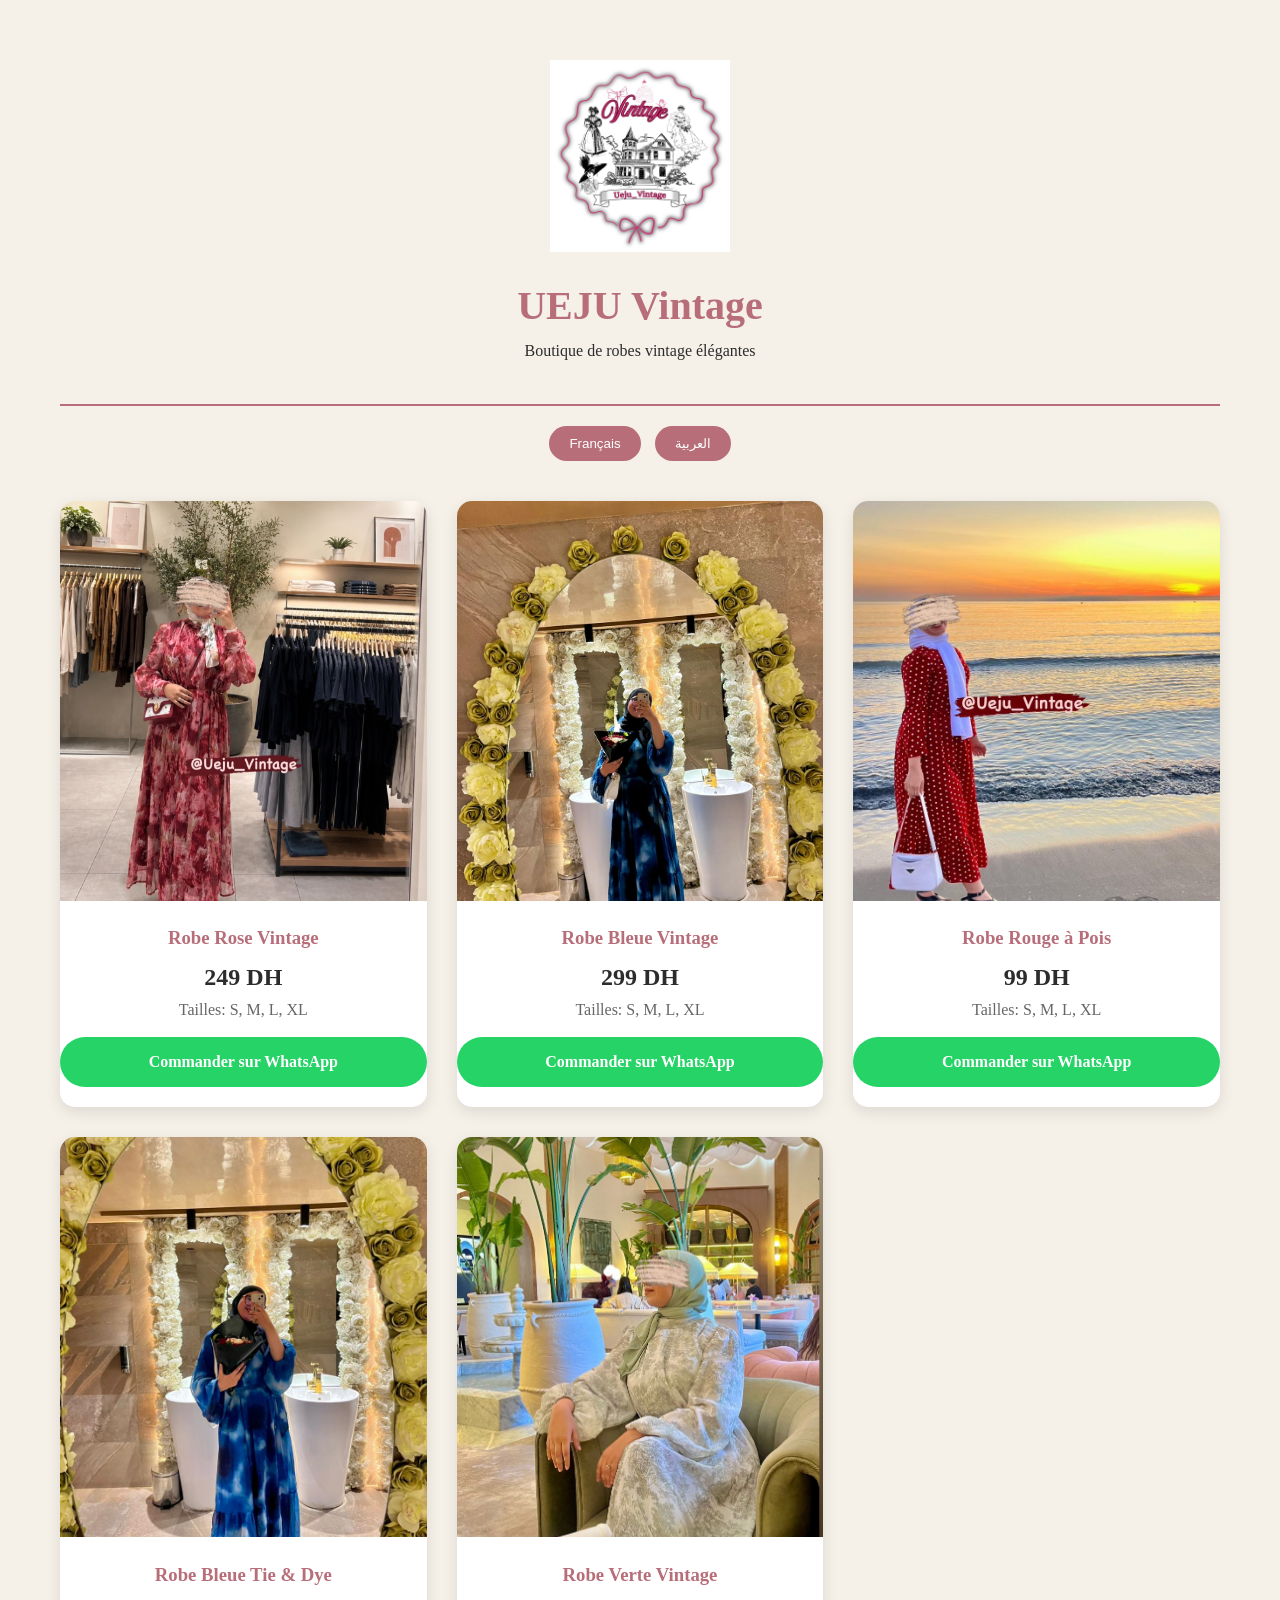
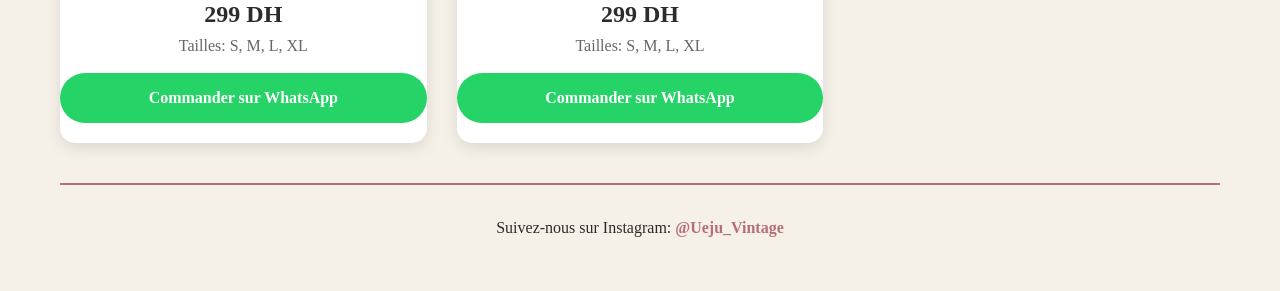
<file: index 2 18.08.51.html>
<!DOCTYPE html>
<html lang="fr">
<head>
    <meta charset="UTF-8">
    <meta name="viewport" content="width=device-width, initial-scale=1.0">
    <title>UEJU Vintage - Boutique de Robes</title>
    <style>
        :root { --rose: #b76e79; --beige: #f5f1e9; --noir: #2c2c2c; }
        * { margin: 0; padding: 0; box-sizing: border-box; }
        body { font-family: 'Georgia', serif; background-color: var(--beige); color: var(--noir); line-height: 1.6; }
       .container { max-width: 1200px; margin: 0 auto; padding: 20px; }
        header { text-align: center; padding: 40px 0; border-bottom: 2px solid var(--rose); }
        header img { max-width: 180px; margin-bottom: 15px; }
        header h1 { font-size: 2.5rem; color: var(--rose); }
       .lang-switch { text-align: center; margin: 20px 0; }
       .lang-switch button { background: var(--rose); color: white; border: none; padding: 10px 20px; margin: 0 5px; border-radius: 20px; cursor: pointer; }
       .products { display: grid; grid-template-columns: repeat(auto-fit, minmax(280px, 1fr)); gap: 30px; margin: 40px 0; }
       .product-card { background: white; border-radius: 15px; overflow: hidden; box-shadow: 0 5px 15px rgba(0,0,0,0.1); text-align: center; padding-bottom: 20px; }
       .product-card img { width: 100%; height: 400px; object-fit: cover; }
       .product-card h3 { color: var(--rose); margin: 15px 0 5px; }
       .price { font-size: 1.5rem; font-weight: bold; color: var(--noir); }
       .sizes { color: #666; margin-bottom: 15px; }
       .whatsapp-btn { display: inline-block; background: #25D366; color: white; padding: 12px 25px; border-radius: 25px; text-decoration: none; font-weight: bold; }
        footer { text-align: center; padding: 30px 0; margin-top: 40px; border-top: 2px solid var(--rose); }
        footer a { color: var(--rose); text-decoration: none; font-weight: bold; }
        [lang="ar"] { display: none; direction: rtl; font-family: 'Tahoma', sans-serif; }
    </style>
</head>
<body>

    <div class="container">
        <header>
            <img src="logo.jpg" alt="UEJU Vintage Logo">
            <h1 lang="fr">UEJU Vintage</h1>
            <h1 lang="ar">يوجو فينتاج</h1>
            <p lang="fr">Boutique de robes vintage élégantes</p>
            <p lang="ar">بوتيك الروبات الفينتاج الأنيقة</p>
        </header>

        <div class="lang-switch">
            <button onclick="setLang('fr')">Français</button>
            <button onclick="setLang('ar')">العربية</button>
        </div>

        <section class="products">

            <!-- 1. Robe Rose 249DH -->
            <div class="product-card">
                <img src="robe.jpg" alt="Robe Vintage Rose">
                <h3 lang="fr">Robe Rose Vintage</h3>
                <h3 lang="ar">روب وردي فينتاج</h3>
                <p class="price">249 DH</p>
                <p class="sizes" lang="fr">Tailles: S, M, L, XL</p>
                <p class="sizes" lang="ar">المقاسات: S, M, L, XL</p>
                <a href="https://wa.me/212655576826?text=Salam! Bghit ncommander Robe Rose Vintage 249DH" target="_blank" class="whatsapp-btn" lang="fr">Commander sur WhatsApp</a>
                <a href="https://wa.me/212655576826?text=Salam! Bghit ncommander Robe Rose Vintage 249DH" target="_blank" class="whatsapp-btn" lang="ar">طلب عبر واتساب</a>
            </div>

            <!-- 2. Robe Bleue 299DH -->
            <div class="product-card">
                <img src="robe-bleue.jpg" alt="Robe Vintage Bleue">
                <h3 lang="fr">Robe Bleue Vintage</h3>
                <h3 lang="ar">روب أزرق فينتاج</h3>
                <p class="price">299 DH</p>
                <p class="sizes" lang="fr">Tailles: S, M, L, XL</p>
                <p class="sizes" lang="ar">المقاسات: S, M, L, XL</p>
                <a href="https://wa.me/212655576826?text=Salam! Bghit ncommander Robe Bleue Vintage 299DH" target="_blank" class="whatsapp-btn" lang="fr">Commander sur WhatsApp</a>
                <a href="https://wa.me/212655576826?text=Salam! Bghit ncommander Robe Bleue Vintage 299DH" target="_blank" class="whatsapp-btn" lang="ar">طلب عبر واتساب</a>
            </div>

            <!-- 3. Robe Rouge 99DH - PROMO -->
            <div class="product-card">
                <img src="robe-rouge.jpg" alt="Robe Rouge à Pois">
                <h3 lang="fr">Robe Rouge à Pois</h3>
                <h3 lang="ar">روب أحمر منقط</h3>
                <p class="price">99 DH</p>
                <p class="sizes" lang="fr">Tailles: S, M, L, XL</p>
                <p class="sizes" lang="ar">المقاسات: S, M, L, XL</p>
                <a href="https://wa.me/212655576826?text=Salam! Bghit ncommander Robe Rouge 99DH" target="_blank" class="whatsapp-btn" lang="fr">Commander sur WhatsApp</a>
                <a href="https://wa.me/212655576826?text=Salam! Bghit ncommander Robe Rouge 99DH" target="_blank" class="whatsapp-btn" lang="ar">طلب عبر واتساب</a>
            </div>

            <!-- 4. Robe Bleue Tie & Dye 299DH - NOUVEAU -->
            <div class="product-card">
                <img src="robe-bleue2.jpg" alt="Robe Bleue Tie & Dye">
                <h3 lang="fr">Robe Bleue Tie & Dye</h3>
                <h3 lang="ar">روب أزرق تاي داي</h3>
                <p class="price">299 DH</p>
                <p class="sizes" lang="fr">Tailles: S, M, L, XL</p>
                <p class="sizes" lang="ar">المقاسات: S, M, L, XL</p>
                <a href="https://wa.me/212655576826?text=Salam! Bghit ncommander Robe Bleue Tie&Dye 299DH" target="_blank" class="whatsapp-btn" lang="fr">Commander sur WhatsApp</a>
                <a href="https://wa.me/212655576826?text=Salam! Bghit ncommander Robe Bleue Tie&Dye 299DH" target="_blank" class="whatsapp-btn" lang="ar">طلب عبر واتساب</a>
            </div>

            <!-- 5. Robe Verte 299DH - NOUVEAU -->
            <div class="product-card">
                <img src="robe-verte.jpg" alt="Robe Verte Vintage">
                <h3 lang="fr">Robe Verte Vintage</h3>
                <h3 lang="ar">روب أخضر فينتاج</h3>
                <p class="price">299 DH</p>
                <p class="sizes" lang="fr">Tailles: S, M, L, XL</p>
                <p class="sizes" lang="ar">المقاسات: S, M, L, XL</p>
                <a href="https://wa.me/212655576826?text=Salam! Bghit ncommander Robe Verte Vintage 299DH" target="_blank" class="whatsapp-btn" lang="fr">Commander sur WhatsApp</a>
                <a href="https://wa.me/212655576826?text=Salam! Bghit ncommander Robe Verte Vintage 299DH" target="_blank" class="whatsapp-btn" lang="ar">طلب عبر واتساب</a>
            </div>

        </section>

        <footer>
            <p lang="fr">Suivez-nous sur Instagram: <a href="https://instagram.com/Ueju_Vintage" target="_blank">@Ueju_Vintage</a></p>
            <p lang="ar">تابعينا على انستغرام: <a href="https://instagram.com/Ueju_Vintage" target="_blank">@Ueju_Vintage</a></p>
        </footer>
    </div>

    <script>
        function setLang(lang) {
            document.querySelectorAll('[lang]').forEach(el => {
                el.style.display = el.lang === lang? 'block' : 'none';
            });
            document.querySelectorAll('h1[lang], p[lang]').forEach(el => {
                if(el.lang === lang) el.style.display = 'block';
            });
        }
        setLang('fr');
    </script>

</body>
</html>
</file>
